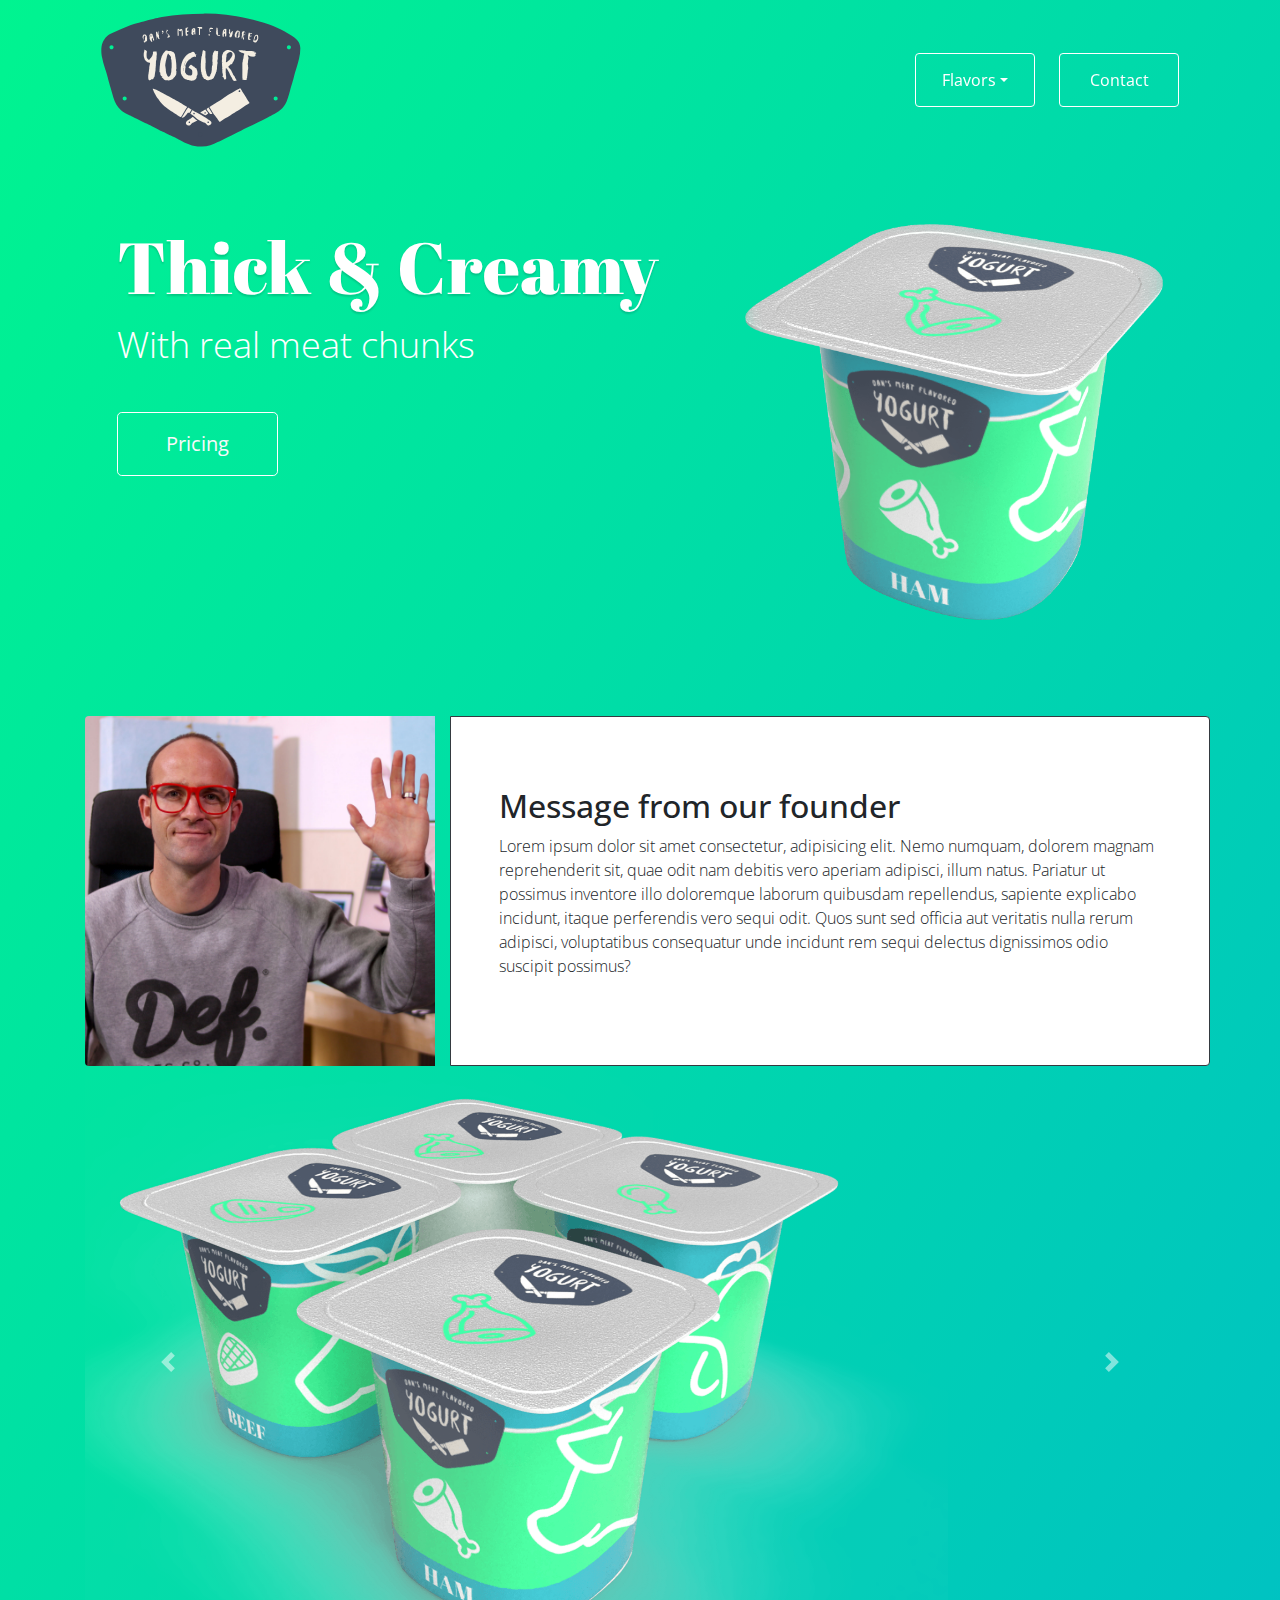
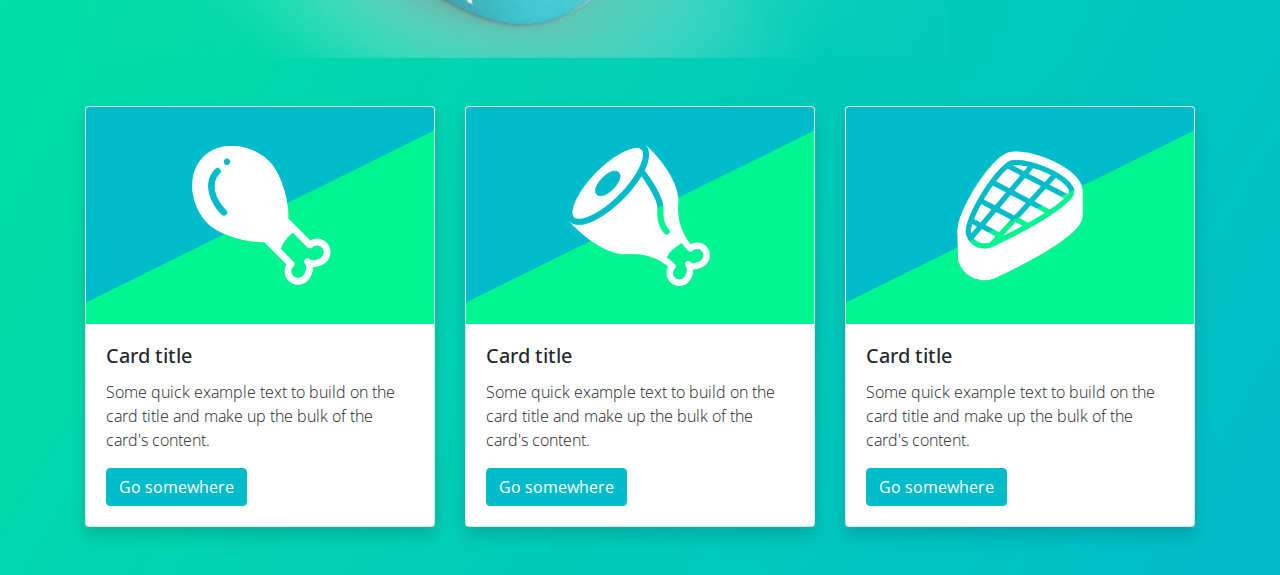
<file: index.html>
<!DOCTYPE html>
<html lang="en">
    <head>
        <meta charset="UTF-8">
        <meta http-equiv="X-UA-Compatible" content="IE=edge">
        <meta name="viewport" content="width=device-width, initial-scale=1.0">
        <title>Document</title>

        <!-- Bootstrap CSS -->
        <link rel="preconnect" href="https://fonts.gstatic.com">
        <link href="https://fonts.googleapis.com/css2?family=Abril+Fatface&family=Open+Sans:wght@300;700&display=swap" rel="stylesheet">
        <link rel="stylesheet" href="https://stackpath.bootstrapcdn.com/bootstrap/4.3.1/css/bootstrap.min.css" integrity="sha384-ggOyR0iXCbMQv3Xipma34MD+dH/1fQ784/j6cY/iJTQUOhcWr7x9JvoRxT2MZw1T" crossorigin="anonymous">
        <link rel="stylesheet" href="style.css">
    </head>          
    <body>
        
        <div class="container">

          <!-- Navigation -->
          <nav class="navbar navbar-expand-lg navbar-dark sticky-top">
            <a class="navbar-brand" href="index.html">
              <img src="images/logo-dans-meat-yogurt.svg" width="200px" height="auto" alt="Dans' Meat Yogurt Company Logo">
            </a>
            <button class="navbar-toggler" type="button" data-toggle="collapse" data-target="#navbarSupportedContent" aria-controls="navbarSupportedContent" aria-expanded="false" aria-label="Toggle navigation">
            <span class="navbar-toggler-icon"></span>
            </button>
          
            <div class="collapse navbar-collapse" id="navbarSupportedContent">
              <ul class="navbar-nav ml-auto float-right">
                <li class="nav-item dropdown btn btn-outline-light mr-4" style="width: 120px;">
                  <a class="nav-link dropdown-toggle text-white" href="#" id="navbarDropdown" role="button" data-toggle="dropdown" aria-haspopup="true" aria-expanded="false">Flavors</a>
                  <div class="dropdown-menu" aria-labelledby="navbarDropdown">
                    <a class="dropdown-item" href="#">Ham</a>
                    <a class="dropdown-item" href="#">Beef</a>
                    <a class="dropdown-item" href="#">Chicken</a>
                  </div>
                </li>
                <li class="nav-item btn btn-outline-light" style="width: 120px;">
                  <a class="nav-link text-white" href="#">Contact</a>
                </li>
              </ul>
            </div>
          </nav>

          <!-- Jumbotron -->
          <div class="jumbotron">
            <div class="row">
              <div class="col-12 col-md-7 text-center text-md-left">
                <h1 class="display-3 text-white drop-shadow">Thick & Creamy</h1>
                <p class="lead">With real meat chunks</p>
                <p class="lead">
                  <a class="btn btn-outline-light btn-lg mt-4 mb-5 mb-md-0 px-5 py-3" href="#" role="button">Pricing</a>
                </p>
              </div>
              <div class="col-12 col-md-5">
                <img src="images/hero1.png" alt="Meat Yoghurt" class="img-fluid">
              </div>
            </div>
          </div>

          <!-- Founder's Message -->
          <div class="row">
            <div class="col-12 col-md-4 ">
              <img src="images/headshot-dan.jpg" class="img-fluid border rounded-left border-lg border-0" alt="The Founder">
            </div>
            <div class="col-12 col-md-8 bg-white p-5 d-flex align-items-center border border-dark rounded-right border-lg">
              <section>
                <h2>Message from our founder</h2>
                <p>Lorem ipsum dolor sit amet consectetur, adipisicing elit. Nemo numquam, dolorem magnam reprehenderit sit, quae odit nam debitis vero aperiam adipisci, illum natus. Pariatur ut possimus inventore illo doloremque laborum quibusdam repellendus, sapiente explicabo incidunt, itaque perferendis vero sequi odit. Quos sunt sed officia aut veritatis nulla rerum adipisci, voluptatibus consequatur unde incidunt rem sequi delectus dignissimos odio suscipit possimus?</p>
              </section>
            </div>
          </div>

          <!-- Carousel -->
          <div id="carouselExampleControls" class="carousel slide d-none d-md-block" data-ride="carousel">
            <div class="carousel-inner">
              <div class="carousel-item active" data-interval="2000">
                <img class="d-block w-100" src="images/yogurt-1.png" alt="First slide">
              </div>
              <div class="carousel-item" data-interval="2000">
                <img class="d-block w-100" src="images/yogurt-2.png" alt="Second slide">
              </div>
              <div class="carousel-item" data-interval="2000">
                <img class="d-block w-100" src="images/yogurt-3.png" alt="Third slide">
              </div>
            </div>
            <a class="carousel-control-prev" href="#carouselExampleControls" role="button" data-slide="prev">
              <span class="carousel-control-prev-icon" aria-hidden="true"></span>
              <span class="sr-only">Previous</span>
            </a>
            <a class="carousel-control-next" href="#carouselExampleControls" role="button" data-slide="next">
              <span class="carousel-control-next-icon" aria-hidden="true"></span>
              <span class="sr-only">Next</span>
            </a>
          </div>

          <!-- Cards -->
          <div class="card-deck my-5">
            <div class="card shadow" style="width: 18rem;">
              <img class="card-img-top" src="images/product1.png" alt="Card image cap">
              <div class="card-body">
                <h5 class="card-title">Card title</h5>
                <p class="card-text">Some quick example text to build on the card title and make up the bulk of the card's content.</p>
                <a href="#" class="btn btn-primary stretched-link">Go somewhere</a>
              </div>
            </div>
            <div class="card shadow" style="width: 18rem;">
              <img class="card-img-top" src="images/product2.png" alt="Card image cap">
              <div class="card-body">
                <h5 class="card-title">Card title</h5>
                <p class="card-text">Some quick example text to build on the card title and make up the bulk of the card's content.</p>
                <a href="#" class="btn btn-primary stretched-link">Go somewhere</a>
              </div>
            </div>
            <div class="card shadow" style="width: 18rem;">
              <img class="card-img-top" src="images/product3.png" alt="Card image cap">
              <div class="card-body">
                <h5 class="card-title">Card title</h5>
                <p class="card-text">Some quick example text to build on the card title and make up the bulk of the card's content.</p>
                <a href="#" class="btn btn-primary stretched-link">Go somewhere</a>
              </div>
            </div>
          </div>
          
        </div>
    </body>

    <!-- This is Bootstrap JS -->
    <script src="https://code.jquery.com/jquery-3.3.1.slim.min.js" integrity="sha384-q8i/X+965DzO0rT7abK41JStQIAqVgRVzpbzo5smXKp4YfRvH+8abtTE1Pi6jizo" crossorigin="anonymous"></script>
    <script src="https://cdnjs.cloudflare.com/ajax/libs/popper.js/1.14.7/umd/popper.min.js" integrity="sha384-UO2eT0CpHqdSJQ6hJty5KVphtPhzWj9WO1clHTMGa3JDZwrnQq4sF86dIHNDz0W1" crossorigin="anonymous"></script>
    <script src="https://stackpath.bootstrapcdn.com/bootstrap/4.3.1/js/bootstrap.min.js" integrity="sha384-JjSmVgyd0p3pXB1rRibZUAYoIIy6OrQ6VrjIEaFf/nJGzIxFDsf4x0xIM+B07jRM" crossorigin="anonymous"></script>
</html>
</file>
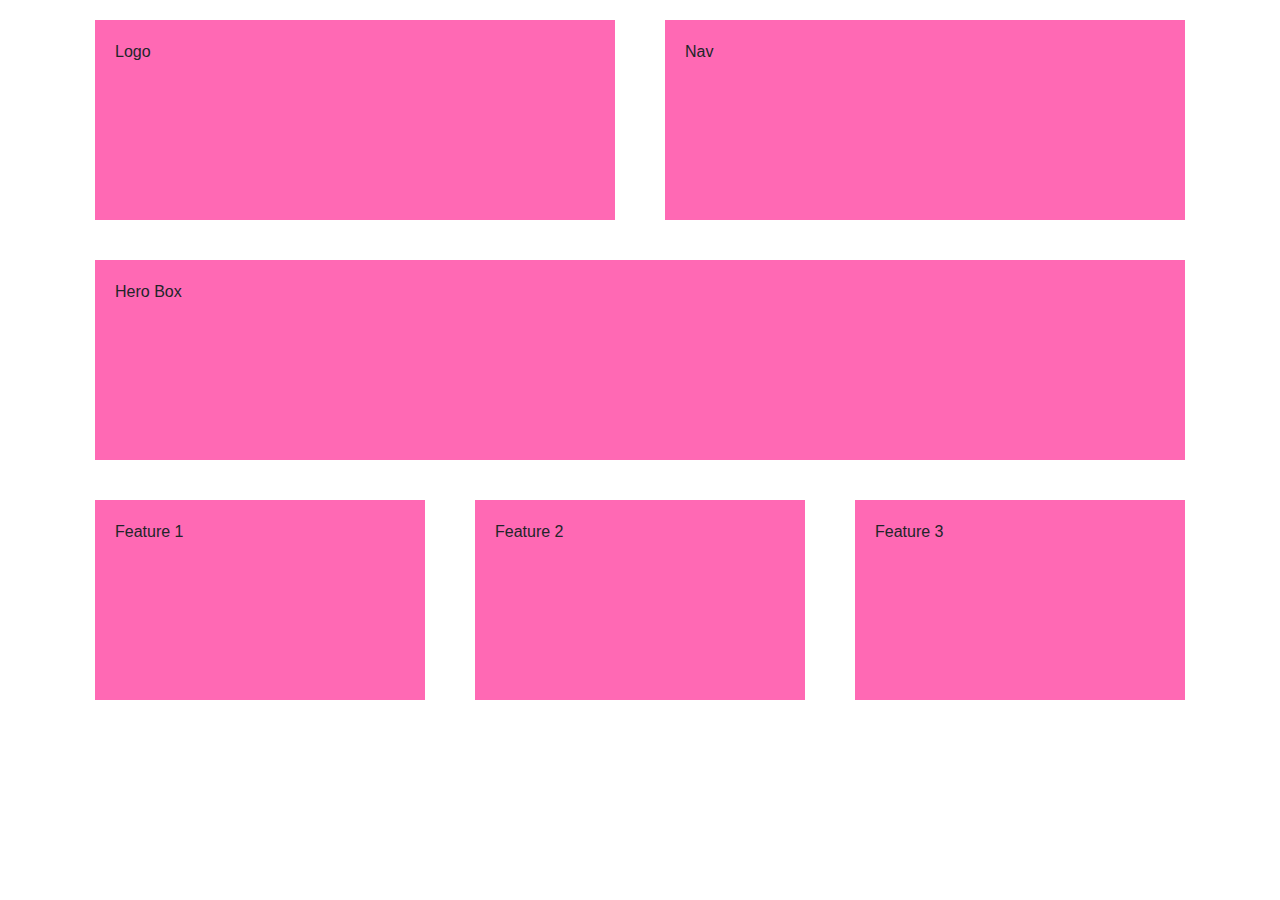
<file: layout-a.html>
<!DOCTYPE html>
<html lang="en">
<head>
    <meta charset="UTF-8">
    <meta http-equiv="X-UA-Compatible" content="IE=edge">
    <meta name="viewport" content="width=device-width, initial-scale=1.0">
    <title>Document</title>
    <link rel="stylesheet" href="https://stackpath.bootstrapcdn.com/bootstrap/4.3.1/css/bootstrap.min.css" integrity="sha384-ggOyR0iXCbMQv3Xipma34MD+dH/1fQ784/j6cY/iJTQUOhcWr7x9JvoRxT2MZw1T" crossorigin="anonymous">
    <style>
        .mybox{
            background-color: hotpink;
            min-height: 200px;
            margin: 20px 10px;
            padding: 20px;
        }
    </style>
</head>
<body>
    <div class="container">
        <div class="row">
            <div class="col">
                <div class="mybox">Logo</div>
            </div>
            <div class="col">
                <div class="mybox">Nav</div>
            </div>
        </div>
        <div class="row">
            <div class="col">
                <div class="mybox">Hero Box</div>
            </div>
        </div>
        <div class="row">
            <div class="col">
                <div class="mybox">Feature 1</div>
            </div>
            <div class="col">
                <div class="mybox">Feature 2</div>
            </div>
            <div class="col">
                <div class="mybox">Feature 3</div>
            </div>
        </div>
    
    </div>
</body>
</html>
</file>
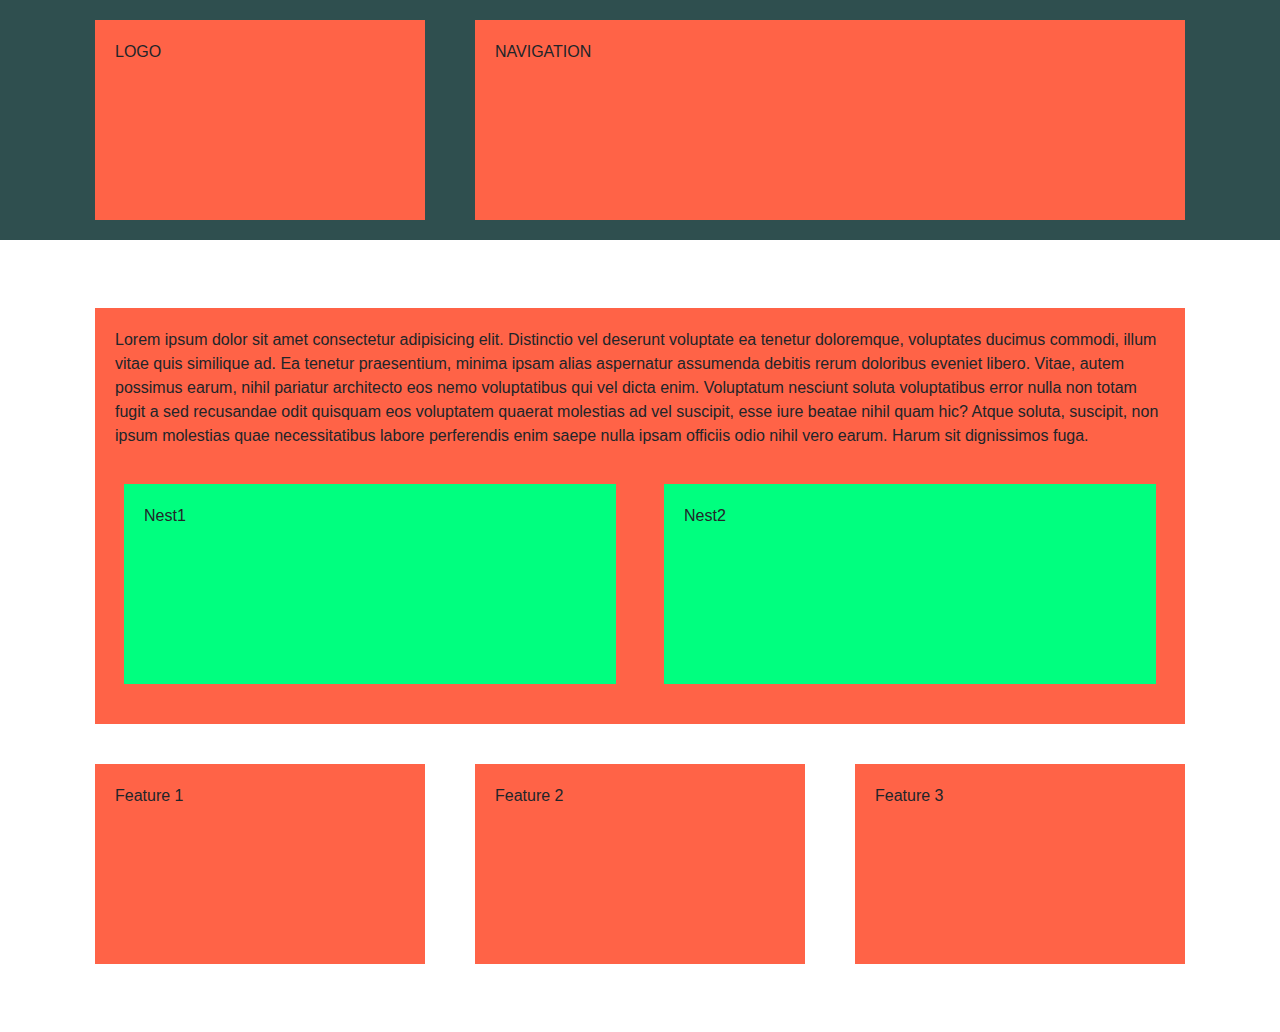
<file: layout-b.html>
<!DOCTYPE html>
<html lang="en">
<head>
    <meta charset="UTF-8">
    <meta http-equiv="X-UA-Compatible" content="IE=edge">
    <meta name="viewport" content="width=device-width, initial-scale=1.0">
    <title>Document</title>
    <link rel="stylesheet" href="https://stackpath.bootstrapcdn.com/bootstrap/4.3.1/css/bootstrap.min.css" integrity="sha384-ggOyR0iXCbMQv3Xipma34MD+dH/1fQ784/j6cY/iJTQUOhcWr7x9JvoRxT2MZw1T" crossorigin="anonymous">
    <style>
        .mybox1{
            background-color: tomato;
            min-height: 200px;
            margin: 20px 10px;
            padding: 20px;
        }
        .mybox2{
            background-color: springgreen;
            min-height: 200px;
            margin: 20px 10px;
            padding: 20px;
        }
        .mybg1{
            background-color: darkslategrey;
        }

    </style>
</head>
<body>
    <header class="container-fluid mybg1 mb-5">
        <div class="container">
            <div class="row">
                <div class="col-4">
                    <div class="mybox1">LOGO</div>
                </div>
                <nav class="col">
                    <div class="mybox1">NAVIGATION</div>
                </nav>
            </div>
        </div>
    </header>
    <div class="container">
        <div class="row">
            <div class="col">
                <div class="mybox1">
                    <p>Lorem ipsum dolor sit amet consectetur adipisicing elit. Distinctio vel deserunt voluptate ea tenetur doloremque, voluptates ducimus commodi, illum vitae quis similique ad. Ea tenetur praesentium, minima ipsam alias aspernatur assumenda debitis rerum doloribus eveniet libero. Vitae, autem possimus earum, nihil pariatur architecto eos nemo voluptatibus qui vel dicta enim. Voluptatum nesciunt soluta voluptatibus error nulla non totam fugit a sed recusandae odit quisquam eos voluptatem quaerat molestias ad vel suscipit, esse iure beatae nihil quam hic? Atque soluta, suscipit, non ipsum molestias quae necessitatibus labore perferendis enim saepe nulla ipsam officiis odio nihil vero earum. Harum sit dignissimos fuga.</p>
                    <div class="row">
                        <div class="col mybox2 mx-4">Nest1</div>
                        <div class="col mybox2 mx-4">Nest2</div>
                    </div>
                </div>
                
            </div>
        </div>
        <div class="row mb-5">
            <div class="col">
                <div class="mybox1">Feature 1</div>
            </div>
            <div class="col">
                <div class="mybox1">Feature 2</div>
            </div>
            <div class="col">
                <div class="mybox1">Feature 3</div>
            </div>
        </div>
    </div>  
</body>
</html>
</file>
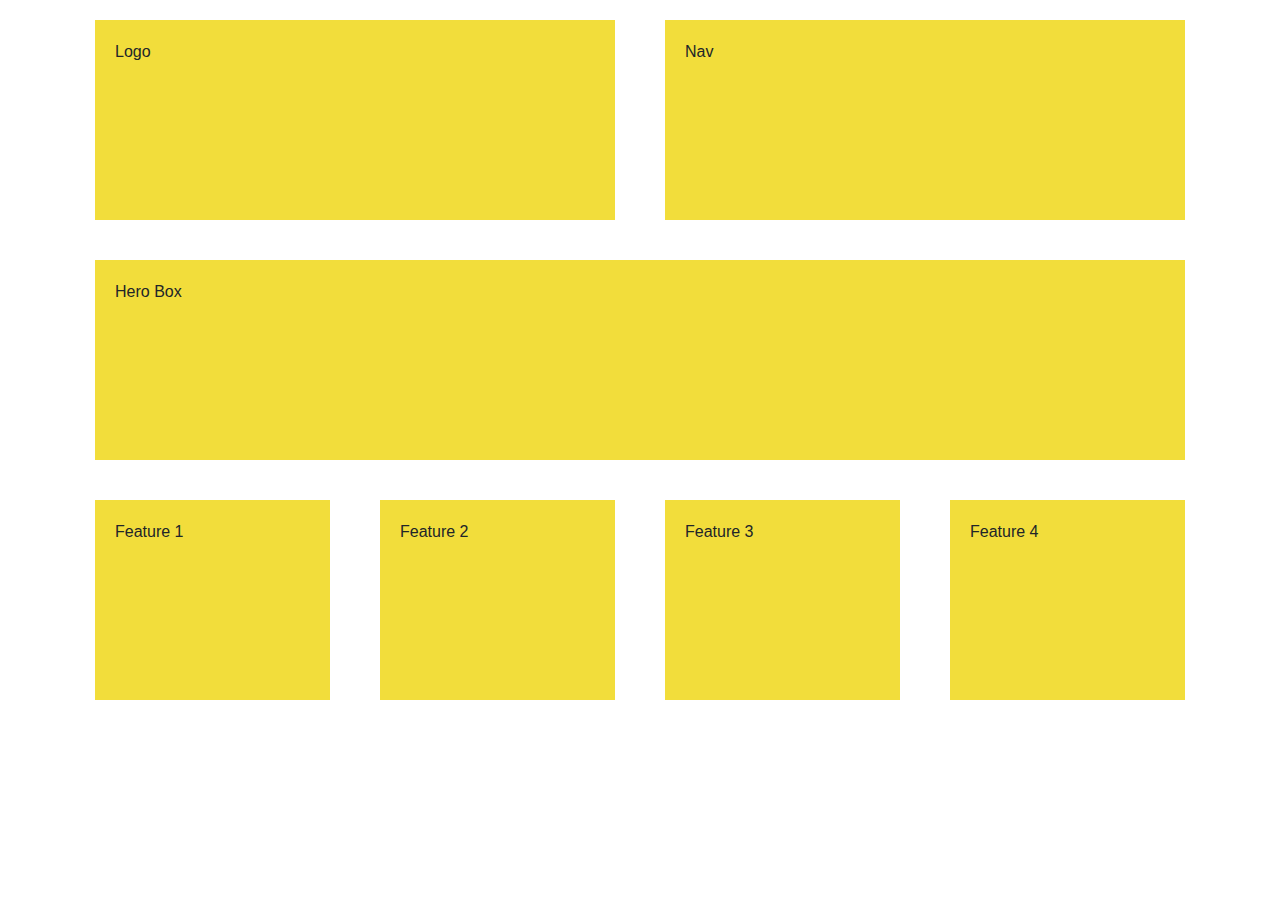
<file: layout-c.html>
<!DOCTYPE html>
<html lang="en">

<head>
    <meta charset="UTF-8">
    <meta http-equiv="X-UA-Compatible" content="IE=edge">
    <meta name="viewport" content="width=device-width, initial-scale=1.0">
    <title>Document</title>
    <link rel="stylesheet" href="https://stackpath.bootstrapcdn.com/bootstrap/4.3.1/css/bootstrap.min.css"
        integrity="sha384-ggOyR0iXCbMQv3Xipma34MD+dH/1fQ784/j6cY/iJTQUOhcWr7x9JvoRxT2MZw1T" crossorigin="anonymous">
    <link rel="stylesheet" href="layout-c.css">
</head>

<body>
    <div class="container">
        <header class="row">
            <div class="col-12 col-md-6">
                <div class="mybox1">Logo</div>
            </div>
            <nav class="col">
                <div class="mybox1">Nav</div>
            </nav>
        </header>
        <main class="row">
            <div class="col">
                <div class="mybox1">Hero Box</div>
            </div>
        </main>
        <div class="row">
            <div class="col-12 col-md-4 col-lg-3">
                <div class="mybox1">Feature 1</div>
            </div>
            <div class="col-12 col-md-4 col-lg-3">
                <div class="mybox1">Feature 2</div>
            </div>
            <div class="col-12 col-md-4 col-lg-3">
                <div class="mybox1">Feature 3</div>
            </div>
            <div class="col-12 col-md-4 col-lg-3 d-md-none d-lg-block">
                <div class="mybox1">Feature 4</div>
            </div>
        </div>
            
    </div>    
</body>

</html>
</file>
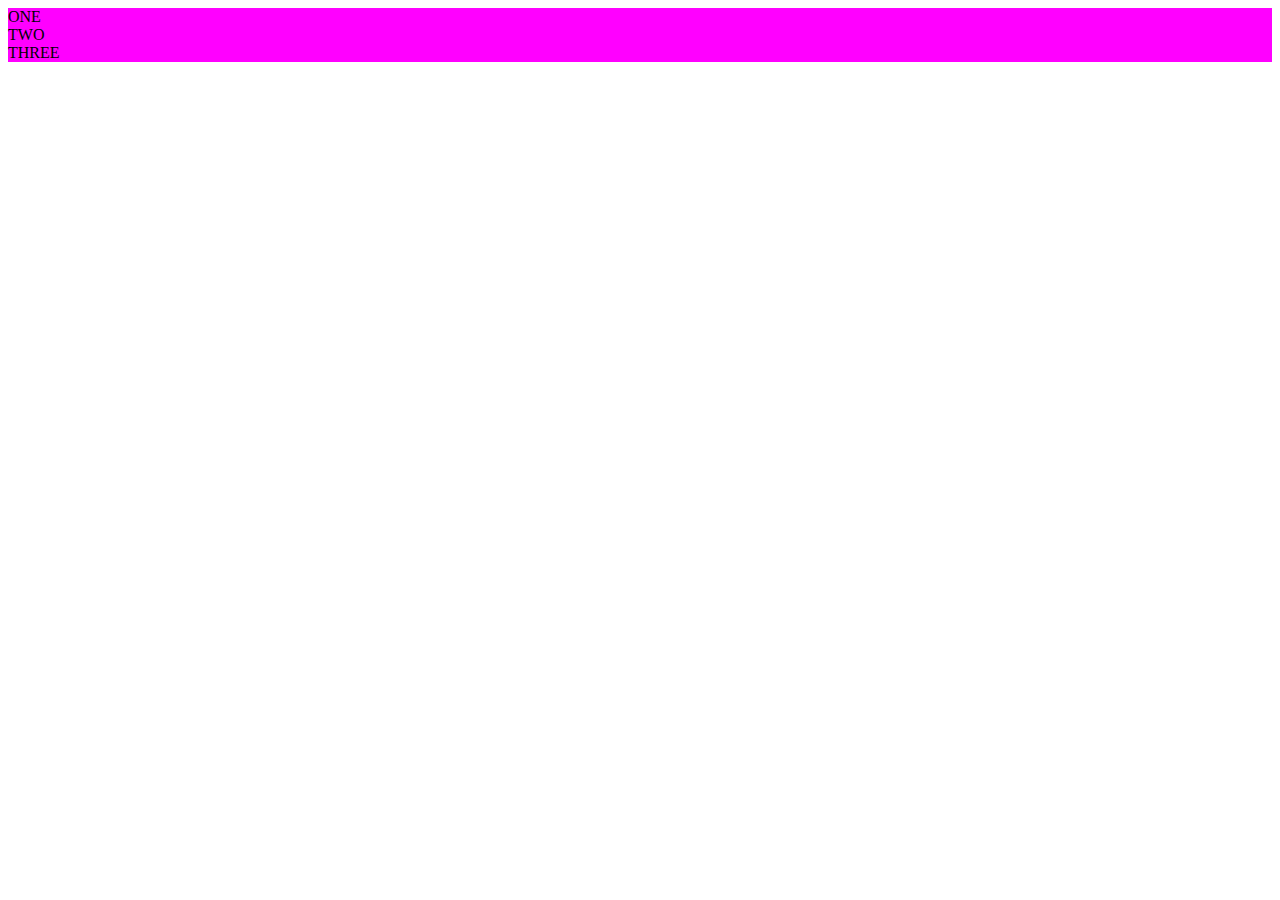
<file: overview-layout.html>
<!DOCTYPE html>
<html lang="en">
<head>
    <meta charset="UTF-8">
    <meta http-equiv="X-UA-Compatible" content="IE=edge">
    <meta name="viewport" content="width=device-width, initial-scale=1.0">
    <title>Document</title>
    <link href="https://cdn.jsdelivr.net/npm/bootstrap@5.0.0/dist/css/bootstrap.min.css" rel="stylesheet" integrity="sha384-wEmeIV1mKuiNpC+IOBjI7aAzPcEZeedi5yW5f2yOq55WWLwNGmvvx4Um1vskeMj0" crossorigin="anonymous">
    <style>
        .container{
            background-color: magenta;
        }
    </style>
</head>
<body>
    <div class="container">
        <div class="row">
            <div class="col">ONE</div>
            <div class="col">TWO</div>
            <div class="col">THREE</div>
        </div>
    </div>
</body>
</html>
</file>
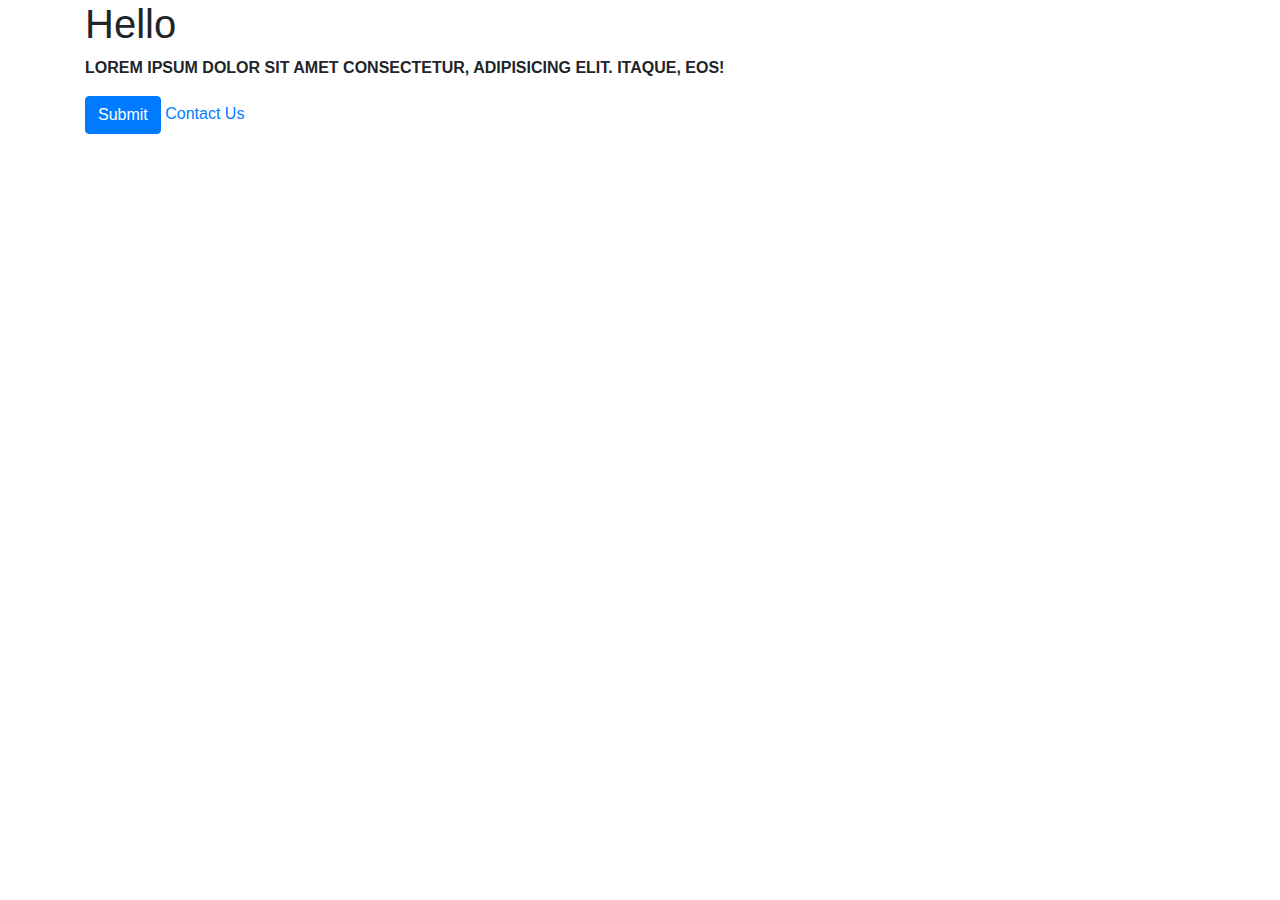
<file: overview-styles.html>
<!DOCTYPE html>
<html lang="en">
    <head>
        <meta charset="UTF-8">
        <meta http-equiv="X-UA-Compatible" content="IE=edge">
        <meta name="viewport" content="width=device-width, initial-scale=1.0">
        <title>Document</title>
        <!-- Bootstrap CSS -->
        <link rel="stylesheet" href="https://maxcdn.bootstrapcdn.com/bootstrap/4.0.0/css/bootstrap.min.css" integrity="sha384-Gn5384xqQ1aoWXA+058RXPxPg6fy4IWvTNh0E263XmFcJlSAwiGgFAW/dAiS6JXm" crossorigin="anonymous">        
        <!-- This is the Bootstrap JS -->
        <script src="https://code.jquery.com/jquery-3.2.1.slim.min.js" integrity="sha384-KJ3o2DKtIkvYIK3UENzmM7KCkRr/rE9/Qpg6aAZGJwFDMVNA/GpGFF93hXpG5KkN" crossorigin="anonymous"></script>
        <script src="https://cdnjs.cloudflare.com/ajax/libs/popper.js/1.12.9/umd/popper.min.js" integrity="sha384-ApNbgh9B+Y1QKtv3Rn7W3mgPxhU9K/ScQsAP7hUibX39j7fakFPskvXusvfa0b4Q" crossorigin="anonymous"></script>
        <script src="https://maxcdn.bootstrapcdn.com/bootstrap/4.0.0/js/bootstrap.min.js" integrity="sha384-JZR6Spejh4U02d8jOt6vLEHfe/JQGiRRSQQxSfFWpi1MquVdAyjUar5+76PVCmYl" crossorigin="anonymous"></script>
    </head>
    <body>
        
        <div class="container">
            <h1>Hello</h1>
            <p class="text-uppercase font-weight-bold">Lorem ipsum dolor sit amet consectetur, adipisicing elit. Itaque, eos!</p>
            <button class="btn btn-primary">Submit</button>
            <a href="#">Contact Us</a>
        </div>
    </body>    
</html>
</file>
<file: style.css>
body{
    font-family: 'Open Sans', sans-serif;
    font-weight: 300;
    background-image: linear-gradient(to bottom right, #00F490, #00BBC9);

}
h1{
    font-family: 'Abril Fatface', cursive;
    font-size: 4.375rem;
}
.jumbotron{
    background-color: rgba(0, 0, 0, 0);
}
.drop-shadow{
    text-shadow: 0px 2px 2px rgba(0, 0, 0, 0.15);
}
.lead{
    color: white;
    font-size: 2.25rem;
}
.btn-outline-light{
    border-color: white;
}
.btn-outline-light:hover{
    background-color: rgba(255, 255, 255, 0.2);
    color: white;
}
.btn-primary, .btn-primary:hover{
    background-color: #00BBC9;
    border-color: #00BBC9;
}
</file>
<file: layout-c.css>
/* // Extra small devices (portrait phones, less than 576px) */
/* // No media query for `xs` since this is the default in Bootstrap */
.mybox1{
    background-color: rgb(242, 221, 59);
    min-height: 200px;
    margin: 20px 10px;
    padding: 20px;
}
h1{
    color: red;
}

/* // Small devices (landscape phones, 576px and up) */
@media (min-width: 576px) {
    h1{
        color: blue;
    }
}

/* // Medium devices (tablets, 768px and up) */
@media (min-width: 768px) {

}

/* // Large devices (desktops, 992px and up) */
@media (min-width: 992px) {

}

/* // Extra large devices (large desktops, 1200px and up) */
@media (min-width: 1200px) {

}
</file>
